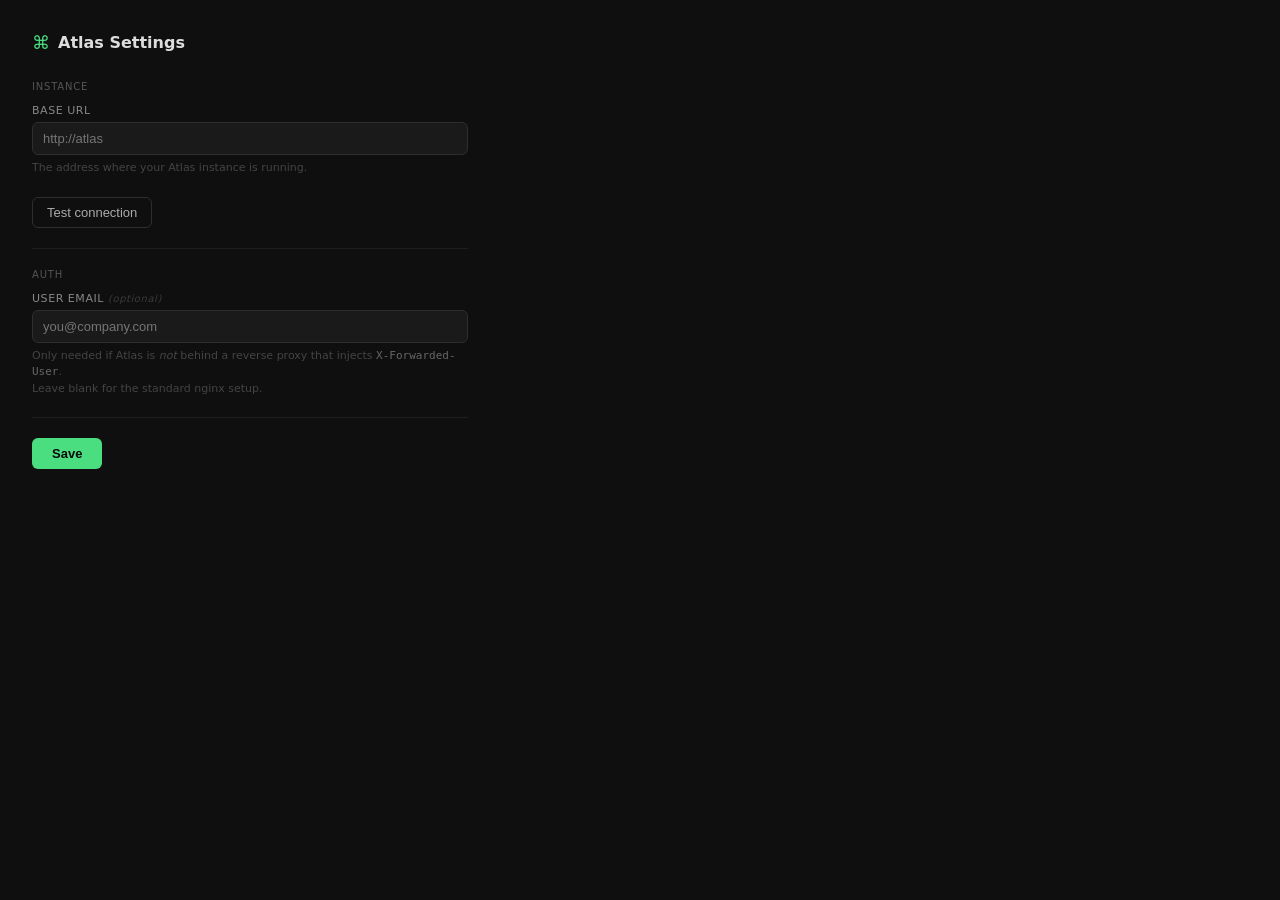
<file: extension/options.html>
<!DOCTYPE html>
<html lang="en">
<head>
  <meta charset="utf-8">
  <title>Atlas — Settings</title>
  <style>
    * { box-sizing: border-box; margin: 0; padding: 0; }

    body {
      background: #0f0f0f;
      color: #e5e5e5;
      font-family: -apple-system, BlinkMacSystemFont, 'Segoe UI', system-ui, sans-serif;
      font-size: 13px;
      padding: 32px;
      max-width: 500px;
    }

    .header {
      display: flex;
      align-items: center;
      gap: 8px;
      margin-bottom: 28px;
    }
    .logo-icon { font-size: 18px; color: #4ade80; }
    .logo-name  { font-size: 16px; font-weight: 600; color: #ddd; }

    .section-title {
      font-size: 10px;
      text-transform: uppercase;
      letter-spacing: 0.08em;
      color: #555;
      margin-bottom: 12px;
    }

    .field { display: flex; flex-direction: column; gap: 5px; margin-bottom: 14px; }

    label {
      font-size: 11px;
      color: #888;
      text-transform: uppercase;
      letter-spacing: 0.05em;
    }

    input {
      background: #1a1a1a;
      border: 1px solid #2e2e2e;
      border-radius: 6px;
      color: #e5e5e5;
      padding: 8px 10px;
      font-size: 13px;
      outline: none;
      transition: border-color 0.12s;
      width: 100%;
    }
    input:focus { border-color: #4ade80; }

    .hint {
      font-size: 11px;
      color: #444;
      line-height: 1.5;
    }

    .divider { border: none; border-top: 1px solid #1e1e1e; margin: 20px 0; }

    .row {
      display: flex;
      align-items: center;
      gap: 12px;
      margin-top: 6px;
    }

    .btn-save {
      background: #4ade80;
      color: #0a0a0a;
      border: none;
      padding: 8px 20px;
      border-radius: 6px;
      font-size: 13px;
      font-weight: 600;
      cursor: pointer;
      transition: opacity 0.12s;
    }
    .btn-save:hover { opacity: 0.85; }

    .btn-test {
      background: none;
      border: 1px solid #2e2e2e;
      color: #aaa;
      padding: 7px 14px;
      border-radius: 6px;
      font-size: 13px;
      cursor: pointer;
      transition: all 0.12s;
    }
    .btn-test:hover { border-color: #4ade80; color: #4ade80; }

    #testResult {
      font-size: 12px;
      transition: color 0.2s;
    }
    #testResult.ok  { color: #4ade80; }
    #testResult.err { color: #f87171; }

    #savedMsg {
      font-size: 12px;
      color: #4ade80;
      opacity: 0;
      transition: opacity 0.2s;
    }
    #savedMsg.show { opacity: 1; }
  </style>
</head>
<body>

  <div class="header">
    <span class="logo-icon">⌘</span>
    <span class="logo-name">Atlas Settings</span>
  </div>

  <div class="section-title">Instance</div>

  <div class="field">
    <label>Base URL</label>
    <input id="baseUrl" type="url" placeholder="http://atlas">
    <span class="hint">The address where your Atlas instance is running.</span>
  </div>

  <div class="field" style="margin-top:4px">
    <div class="row">
      <button class="btn-test" id="testBtn">Test connection</button>
      <span id="testResult"></span>
    </div>
  </div>

  <hr class="divider">

  <div class="section-title">Auth</div>

  <div class="field">
    <label>User email <span style="text-transform:none;font-style:italic;color:#3a3a3a;font-size:10px">(optional)</span></label>
    <input id="userEmail" type="email" placeholder="you@company.com">
    <span class="hint">
      Only needed if Atlas is <em>not</em> behind a reverse proxy that injects
      <code style="color:#666;font-size:11px">X-Forwarded-User</code>.<br>
      Leave blank for the standard nginx setup.
    </span>
  </div>

  <hr class="divider">

  <div class="row">
    <button class="btn-save" id="saveBtn">Save</button>
    <span id="savedMsg">✓ Saved</span>
  </div>

  <script src="options.js"></script>
</body>
</html>
</file>
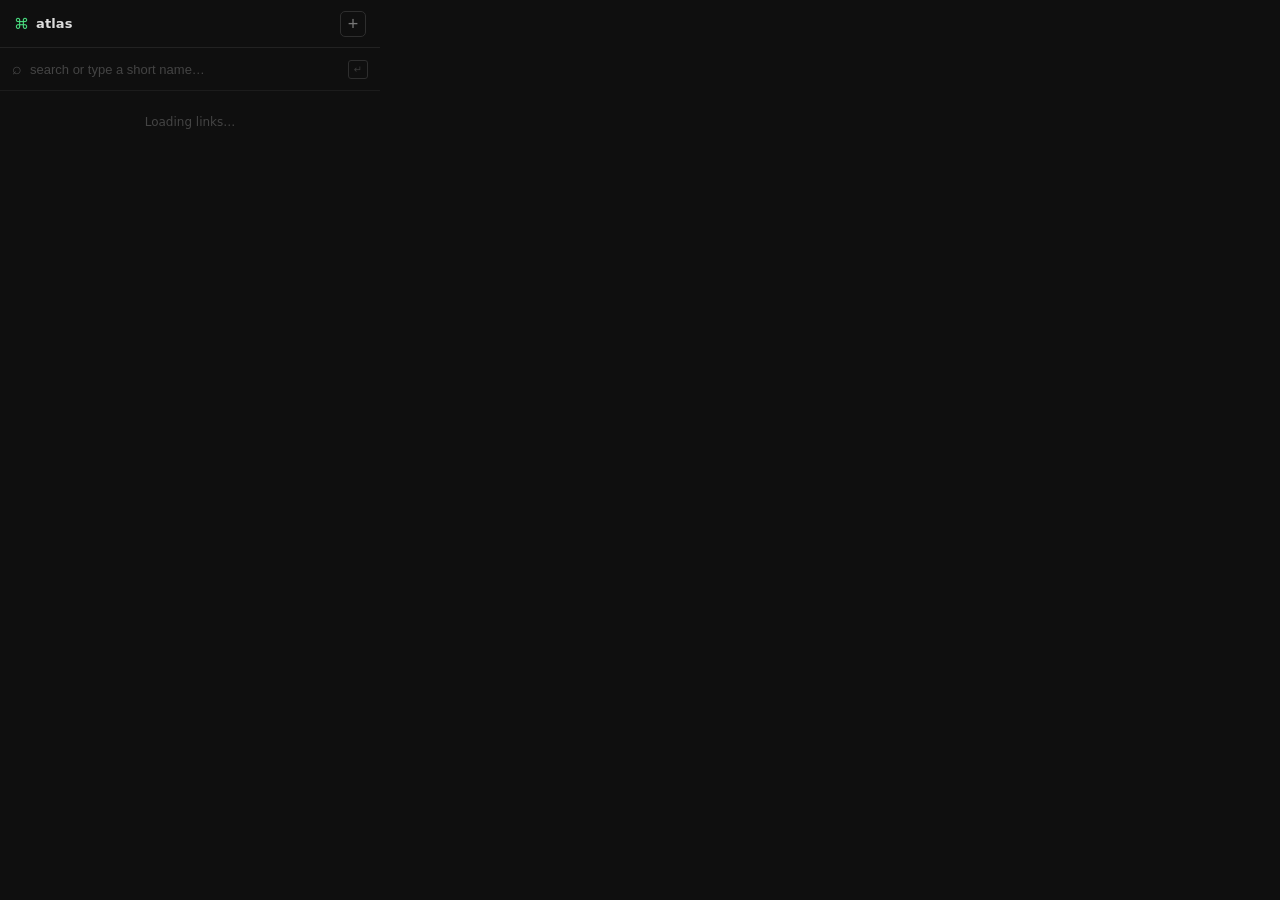
<file: extension/popup.html>
<!DOCTYPE html>
<html lang="en">
<head>
  <meta charset="utf-8">
  <link rel="stylesheet" href="popup.css">
</head>
<body>
  <div id="app">

    <!-- Header -->
    <div class="header">
      <div class="logo">
        <span class="logo-icon">⌘</span>
        <span class="logo-name">atlas</span>
      </div>
      <button id="toggleCreate" class="icon-btn" title="New link (N)">+</button>
    </div>

    <!-- Search view -->
    <div id="searchView">
      <div class="search-wrap">
        <span class="search-icon">⌕</span>
        <input id="searchInput" class="search-input" type="text"
               placeholder="search or type a short name…" autocomplete="off" spellcheck="false">
        <kbd class="kbd-hint" id="kbdHint">↵</kbd>
      </div>

      <div id="loadingState" class="state-msg">Loading links…</div>

      <div id="emptyState" class="state-msg" hidden>
        <div style="margin-bottom:8px">No match for "<span id="emptyQuery"></span>"</div>
        <button id="createFromEmpty" class="hint-btn">+ Create this link</button>
      </div>

      <div id="resultsList" class="results-list" hidden></div>
    </div>

    <!-- Create view -->
    <div id="createView" hidden>
      <form id="createForm" class="create-form">
        <div class="field">
          <label>Short name</label>
          <input id="newShort" type="text" placeholder="e.g. gh" autocomplete="off" spellcheck="false">
        </div>
        <div class="field">
          <label>URL</label>
          <input id="newUrl" type="url" placeholder="https://…" autocomplete="off">
        </div>
        <div class="field">
          <label>Description <span class="opt">(optional)</span></label>
          <input id="newDesc" type="text" placeholder="What is this?" autocomplete="off">
        </div>
        <div id="createError" class="error-msg" hidden></div>
        <div class="form-footer">
          <button type="submit" id="submitBtn" class="btn-primary">Create link →</button>
        </div>
      </form>
    </div>

    <!-- Status bar (flashes briefly on success/error) -->
    <div id="statusBar" class="status-bar" hidden></div>

  </div>
  <script src="popup.js"></script>
</body>
</html>
</file>
<file: extension/popup.css>
* { box-sizing: border-box; margin: 0; padding: 0; }

body {
  width: 380px;
  background: #0f0f0f;
  color: #e5e5e5;
  font-family: -apple-system, BlinkMacSystemFont, 'Segoe UI', system-ui, sans-serif;
  font-size: 13px;
  line-height: 1.5;
  overflow: hidden;
}

/* ── Header ──────────────────────────────────────────────────────────────── */
.header {
  display: flex;
  align-items: center;
  justify-content: space-between;
  padding: 11px 14px 10px;
  border-bottom: 1px solid #222;
}

.logo { display: flex; align-items: center; gap: 7px; }
.logo-icon { font-size: 15px; color: #4ade80; }
.logo-name  { font-size: 13px; font-weight: 600; letter-spacing: 0.01em; color: #ddd; }

.icon-btn {
  background: none;
  border: 1px solid #2e2e2e;
  color: #777;
  width: 26px; height: 26px;
  border-radius: 5px;
  cursor: pointer;
  font-size: 18px; line-height: 0;
  display: flex; align-items: center; justify-content: center;
  transition: all 0.12s;
  padding-bottom: 1px;
}
.icon-btn:hover { border-color: #4ade80; color: #4ade80; }
.icon-btn.active { background: rgba(74,222,128,0.1); border-color: #4ade80; color: #4ade80; }

/* ── Search ──────────────────────────────────────────────────────────────── */
.search-wrap {
  display: flex;
  align-items: center;
  gap: 8px;
  padding: 9px 12px;
  border-bottom: 1px solid #1c1c1c;
}

.search-icon { color: #484848; font-size: 16px; flex-shrink: 0; }

.search-input {
  flex: 1;
  background: none;
  border: none;
  outline: none;
  color: #e5e5e5;
  font-size: 13px;
  min-width: 0;
}
.search-input::placeholder { color: #444; }

.kbd-hint {
  font-size: 10px;
  color: #3a3a3a;
  border: 1px solid #2e2e2e;
  border-radius: 3px;
  padding: 1px 5px;
  font-family: inherit;
  flex-shrink: 0;
  transition: color 0.12s, border-color 0.12s;
}
.kbd-hint.active { color: #4ade80; border-color: #4ade80; }

/* ── States ──────────────────────────────────────────────────────────────── */
.state-msg {
  padding: 22px 14px;
  text-align: center;
  color: #444;
  font-size: 12px;
}

.hint-btn {
  background: none;
  border: 1px solid #2e2e2e;
  color: #4ade80;
  padding: 5px 12px;
  border-radius: 5px;
  cursor: pointer;
  font-size: 12px;
  transition: all 0.12s;
}
.hint-btn:hover { background: rgba(74,222,128,0.08); border-color: #4ade80; }

/* ── Results list ────────────────────────────────────────────────────────── */
.results-list {
  max-height: 324px;
  overflow-y: auto;
}

.result-item {
  display: flex;
  align-items: center;
  gap: 10px;
  padding: 9px 12px;
  border-bottom: 1px solid #181818;
  cursor: pointer;
  transition: background 0.1s;
  min-width: 0;
}
.result-item:last-child { border-bottom: none; }
.result-item:hover { background: #181818; }
.result-item.kbd-selected { background: #1d2a1d; }

.result-short {
  font-family: 'SF Mono', 'Fira Code', 'Cascadia Code', ui-monospace, monospace;
  color: #4ade80;
  font-size: 12px;
  font-weight: 500;
  width: 88px;
  flex-shrink: 0;
  overflow: hidden;
  text-overflow: ellipsis;
  white-space: nowrap;
}

.result-meta {
  flex: 1;
  min-width: 0;
  display: flex;
  flex-direction: column;
  gap: 1px;
}
.result-title {
  font-size: 12px;
  color: #bbb;
  overflow: hidden;
  text-overflow: ellipsis;
  white-space: nowrap;
}
.result-url {
  font-size: 11px;
  color: #555;
  overflow: hidden;
  text-overflow: ellipsis;
  white-space: nowrap;
}
.result-url.primary { color: #888; font-size: 12px; }

.result-actions {
  display: flex;
  align-items: center;
  gap: 2px;
  flex-shrink: 0;
  opacity: 0;
  transition: opacity 0.1s;
}
.result-item:hover .result-actions { opacity: 1; }

.act-btn {
  background: none;
  border: none;
  color: #555;
  cursor: pointer;
  font-size: 13px;
  width: 24px; height: 24px;
  border-radius: 4px;
  display: flex; align-items: center; justify-content: center;
  transition: all 0.1s;
}
.act-btn:hover { background: #252525; color: #e5e5e5; }
.act-btn.copied { color: #4ade80; }

/* ── Create form ─────────────────────────────────────────────────────────── */
.create-form {
  padding: 14px;
  display: flex;
  flex-direction: column;
  gap: 11px;
}

.field {
  display: flex;
  flex-direction: column;
  gap: 4px;
}
.field label {
  font-size: 10px;
  color: #666;
  text-transform: uppercase;
  letter-spacing: 0.06em;
}
.field input {
  background: #181818;
  border: 1px solid #2e2e2e;
  border-radius: 6px;
  color: #e5e5e5;
  padding: 7px 10px;
  font-size: 13px;
  outline: none;
  transition: border-color 0.12s;
}
.field input:focus { border-color: #4ade80; }
.field input::placeholder { color: #3a3a3a; }
.opt { color: #3a3a3a; text-transform: none; font-style: italic; font-size: 10px; }

.error-msg {
  color: #f87171;
  font-size: 12px;
  padding: 7px 10px;
  background: rgba(248,113,113,0.07);
  border: 1px solid rgba(248,113,113,0.2);
  border-radius: 5px;
}

.form-footer {
  display: flex;
  justify-content: flex-end;
  padding-top: 2px;
}

.btn-primary {
  background: #4ade80;
  color: #0a0a0a;
  border: none;
  padding: 7px 16px;
  border-radius: 6px;
  font-size: 13px;
  font-weight: 600;
  cursor: pointer;
  transition: opacity 0.12s;
}
.btn-primary:hover   { opacity: 0.85; }
.btn-primary:disabled { opacity: 0.35; cursor: not-allowed; }

/* ── Status bar ──────────────────────────────────────────────────────────── */
.status-bar {
  padding: 7px 14px;
  text-align: center;
  font-size: 11px;
  border-top: 1px solid #1c1c1c;
}
.status-bar.ok  { color: #4ade80; }
.status-bar.err { color: #f87171; }

/* ── Scrollbar ───────────────────────────────────────────────────────────── */
.results-list::-webkit-scrollbar { width: 3px; }
.results-list::-webkit-scrollbar-track { background: transparent; }
.results-list::-webkit-scrollbar-thumb { background: #2a2a2a; border-radius: 4px; }
</file>
